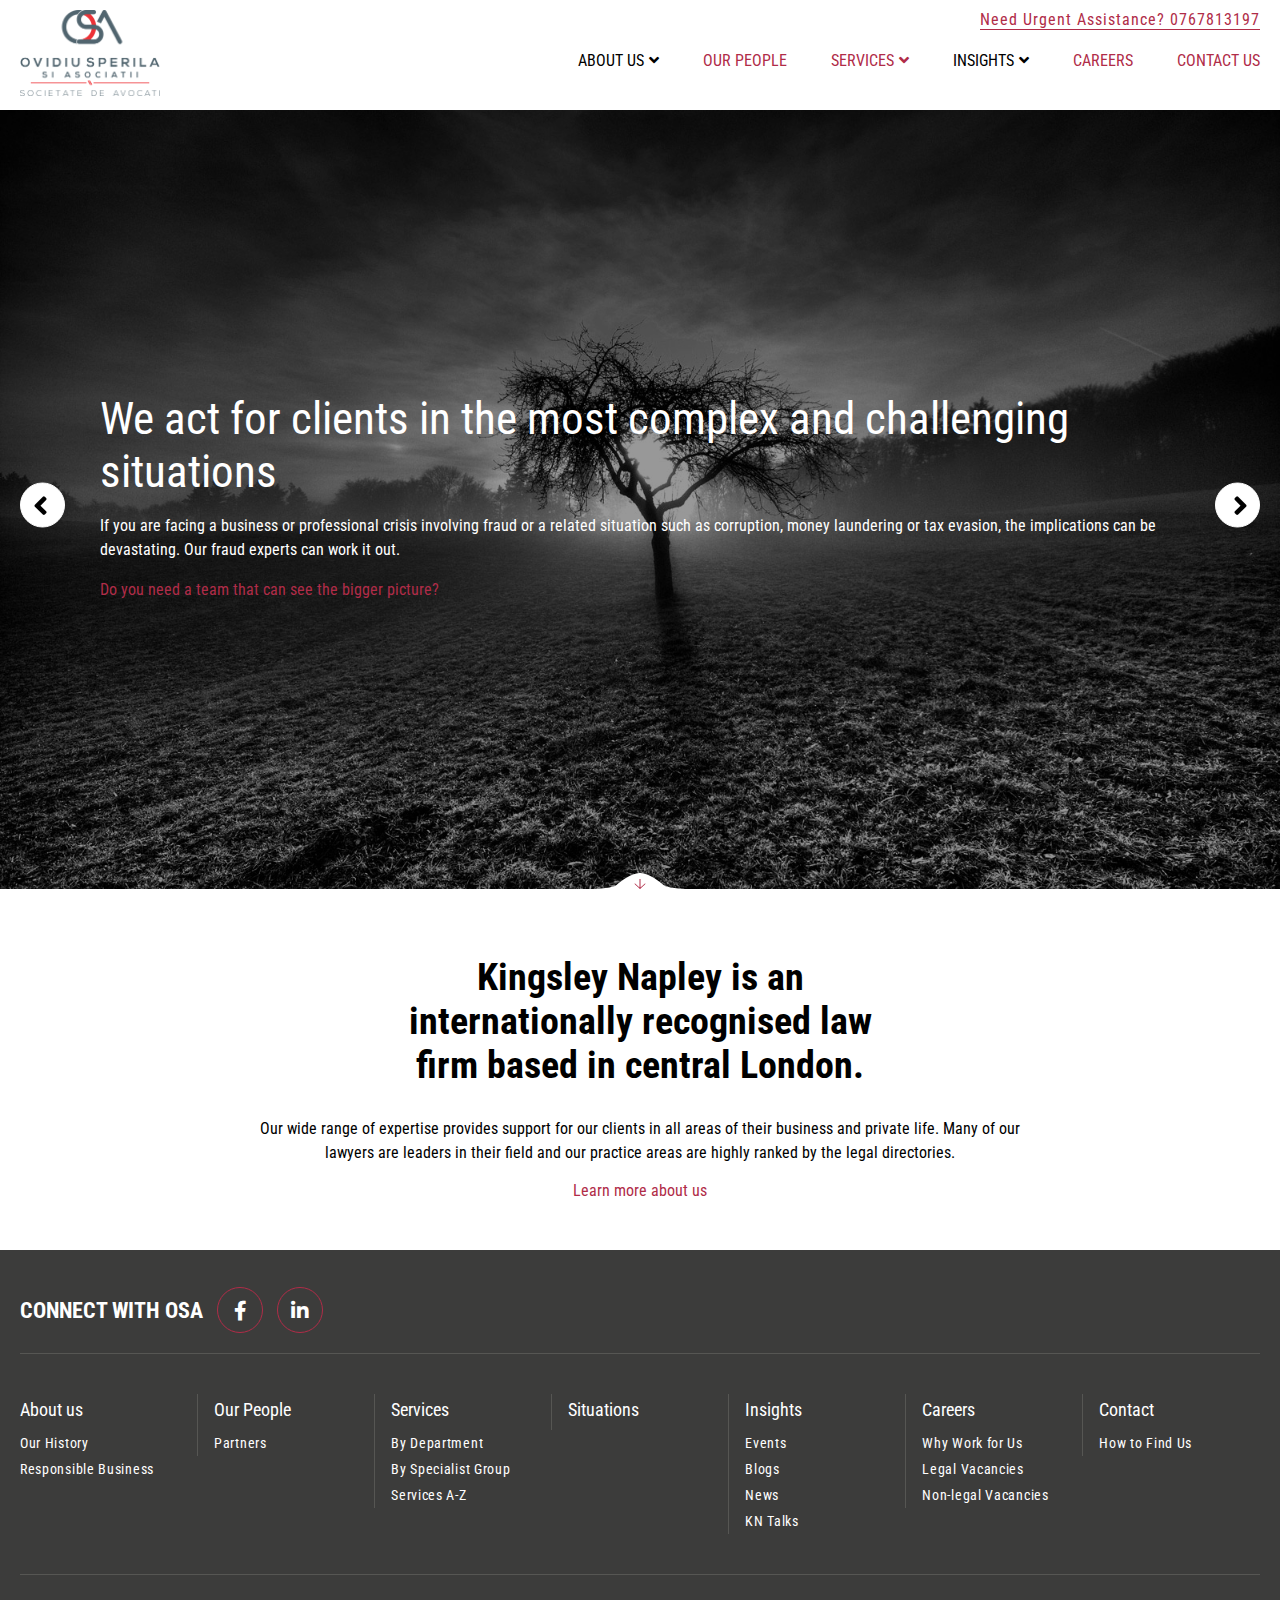
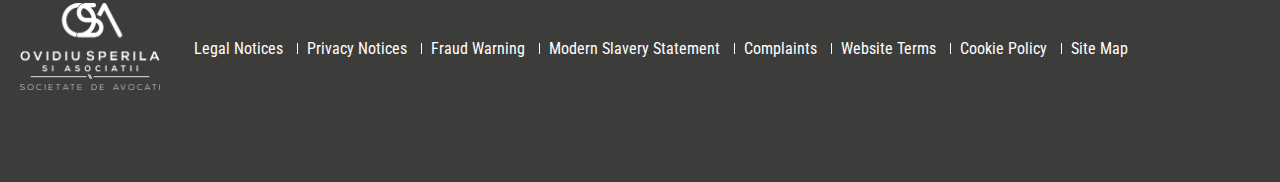
<file: index.html>
<!DOCTYPE html>
<html lang="en">
<head>
    <meta charset="UTF-8">
    <meta name="viewport" content="width=device-width, initial-scale=1.0">
    <title>Home</title>
    <link rel="preconnect" href="https://fonts.gstatic.com">
    <link href="https://fonts.googleapis.com/css2?family=Roboto+Condensed:ital,wght@0,300;0,400;0,700;1,300;1,400;1,700&display=swap" rel="stylesheet">
    <link rel="stylesheet" href="assets/css/all.css" type="text/css">
    <link rel="stylesheet" href="assets/css/slick.css" type="text/css">
    <link rel="stylesheet" href="assets/css/bootstrap-grid.css" type="text/css">
    <link rel="stylesheet" href="assets/css/main.css" type="text/css">
</head>
<body>
    <script type="text/javascript" src="assets/javascript/header.js"></script>
    <div class="slider slider--home">
        <div class="slider_wrap">
            <div class="slider_item" style="background-image:url('assets/images/bg-img-1.jpg')">
                <div class="slider_content">
                    <div class="slider_content-wrap">
                        <h1>We act for clients in the most complex and challenging situations</h1>
                        <p class="subtitle">If you are facing a business or professional crisis involving fraud or a related situation such as corruption, money laundering or tax evasion, the implications can be devastating. Our fraud experts can work it out.</p>														
                        <p class="more"><a href="/services/situation/fraud">Do you need a team that can see the bigger picture?</a></p>
                    </div>						
                </div>
            </div>
            <div class="slider_item" style="background-image:url('assets/images/bg-img-3.jpg')">
                <div class="slider_content">
                    <div class="slider_content-wrap">
                        <h1>"Courageous and imaginative"</h1>
                        <p class="subtitle">Our wide range of expertise means that we can provide support for our clients in all areas of their business and private life. Many of our lawyers are leaders in their field and our practice areas are highly ranked by the legal directories.</p>														
                        <p class="more"><a href="#">Find out how we can help</a></p>
                    </div>						
                </div>
            </div>
        </div>
        <a href="#" class="whitebar">
            <div class="svg svg-header-lip"><svg xmlns="http://www.w3.org/2000/svg" xmlns:xlink="http://www.w3.org/1999/xlink" preserveAspectRatio="xMidYMid" width="93" height="16" viewBox="0 0 93 16">
                <path d="M47.000,16.000 L47.000,16.000 L46.500,16.000 L46.000,16.000 L46.000,16.000 L-0.000,16.000 L-0.000,16.000 C-0.000,16.000 19.155,15.373 23.000,12.000 C26.845,8.627 37.752,-0.000 46.000,-0.000 C46.174,-0.000 46.339,0.010 46.500,0.024 C46.661,0.010 46.826,-0.000 47.000,-0.000 C55.248,-0.000 66.155,8.627 70.000,12.000 C73.845,15.373 93.000,16.000 93.000,16.000 L93.000,16.000 L47.000,16.000 Z" class="cls-1"></path>
                </svg>
                </div>
                            <div class="svg svg-banner-rolldown-arrow"><svg xmlns="http://www.w3.org/2000/svg" xmlns:xlink="http://www.w3.org/1999/xlink" preserveAspectRatio="xMidYMid" width="11" height="10" viewBox="0 0 11 10">
                <defs>
                    <style>
                    .cls-1 {
                        fill: #00659f;
                        fill-rule: evenodd;
                    }
                    </style>
                </defs>
                <path d="M11.005,3.994 L11.000,5.000 L6.000,9.547 L6.000,10.000 L5.000,10.000 L5.000,9.541 L-0.000,5.000 L-0.000,3.994 L5.000,8.396 L5.000,-0.000 L6.000,-0.000 L6.000,8.401 L11.005,3.994 Z" class="cls-1"></path>
                </svg>
            </div>
        </a>
    </div>
    <div id="content">
        <div class="container container--content">
            <div class="intro text-center module module--first">
                <h2>Kingsley Napley is an<span class="br"><br></span>
                    internationally recognised law<span class="br"><br></span>
                    firm based in central London.</h2>
                <p>Our wide range of expertise provides support for our clients in all areas of their business and private life. Many of our lawyers are leaders in their field and our practice areas are highly ranked by the legal directories.</p>
                <div class=ïntro_button>
                    <a class="button" href="/about-us">Learn more about us</a>
                </div>
            </div>
        </div>
    </div>
    
    <script type="text/javascript" src="assets/javascript/footer.js"></script>
    <script src="https://code.jquery.com/jquery-3.5.1.min.js" integrity="sha256-9/aliU8dGd2tb6OSsuzixeV4y/faTqgFtohetphbbj0="
  crossorigin="anonymous"></script>
    <script type="text/javascript" src="assets/javascript/slick.min.js"></script>
    <script type="text/javascript" src="assets/javascript/main.js"></script>
    <script type="text/javascript" charset="utf-8">
         $('.slider_wrap').slick({
            slidesToShow: 1,
            slidesToScroll: 1,
            autoplay: false,
            arrows: true
        });
    </script>  
</body>
</html>
</file>
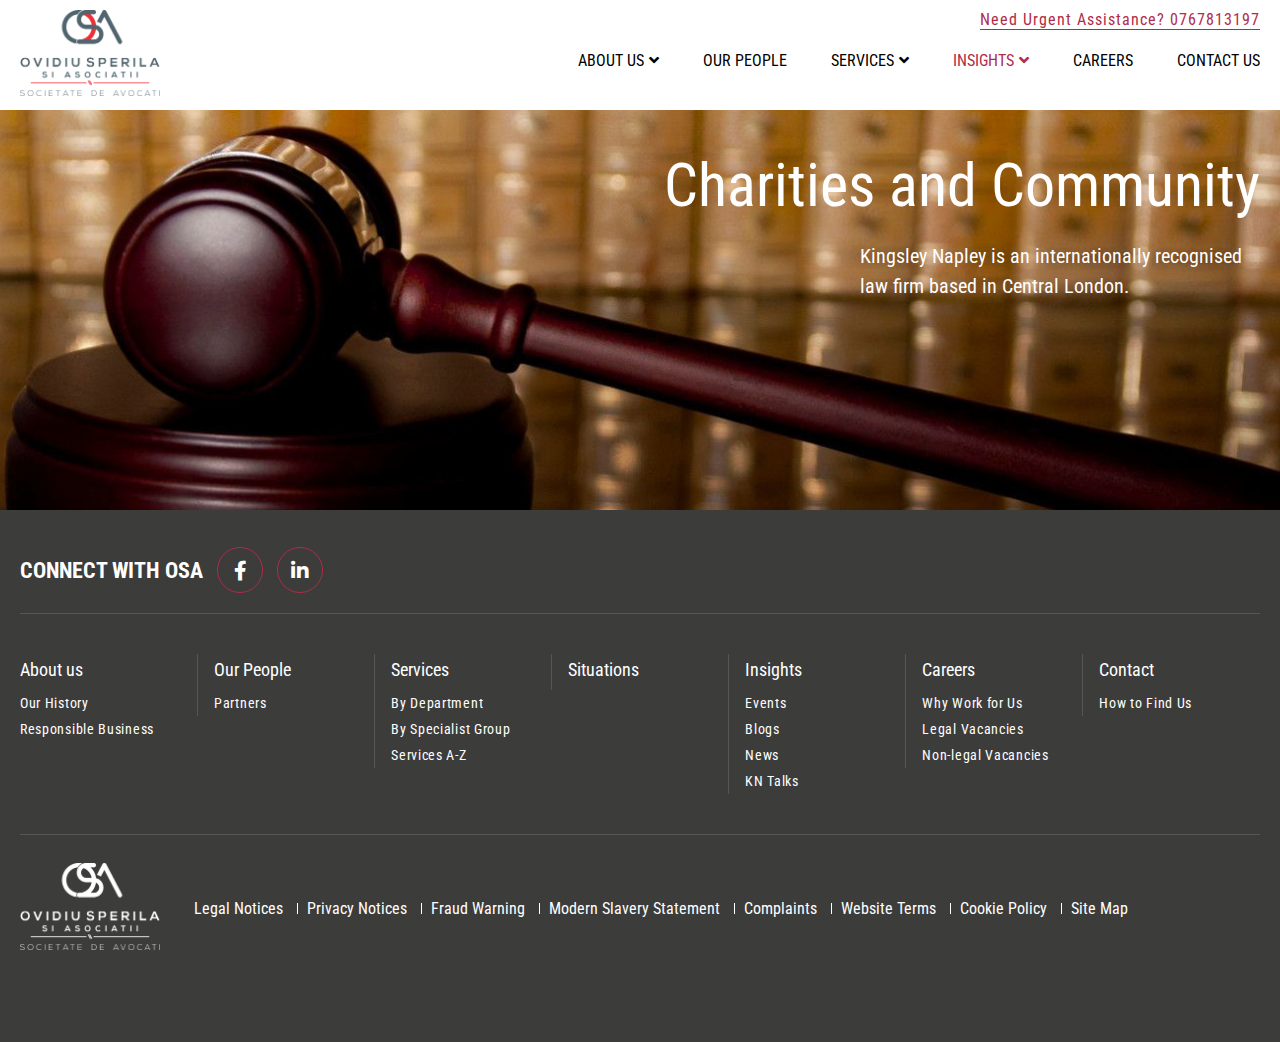
<file: charities-and-community.html>
<!DOCTYPE html>
<html lang="en">
    <head>
        <meta charset="UTF-8">
        <meta name="viewport" content="width=device-width, initial-scale=1.0">
        <title>Our Story</title>
        <link rel="preconnect" href="https://fonts.gstatic.com">
        <link href="https://fonts.googleapis.com/css2?family=Roboto+Condensed:ital,wght@0,300;0,400;0,700;1,300;1,400;1,700&display=swap" rel="stylesheet">
        <link rel="stylesheet" href="assets/css/all.css" type="text/css">
        <link rel="stylesheet" href="assets/css/slick.css" type="text/css">
        <link rel="stylesheet" href="assets/css/bootstrap-grid.css" type="text/css">
        <link rel="stylesheet" href="assets/css/main.css" type="text/css">
    </head>
<body>
    <script type="text/javascript" src="assets/javascript/header.js"></script>
    <div id="banner" class="banner-our-story">
        <div class="container banner--content">
            <div class="page-title">
                <h1>Charities and Community</h1>
                <p>Kingsley Napley is an internationally recognised law firm based in Central London.</p>
            </div>
        </div>
    </div>
    <script type="text/javascript" src="assets/javascript/footer.js"></script>
    <script src="https://code.jquery.com/jquery-3.5.1.min.js" integrity="sha256-9/aliU8dGd2tb6OSsuzixeV4y/faTqgFtohetphbbj0="
    crossorigin="anonymous"></script>
    <script type="text/javascript" src="assets/javascript/slick.min.js"></script>
    <script type="text/javascript" src="assets/javascript/main.js"></script>
</body>
</html>
</file>
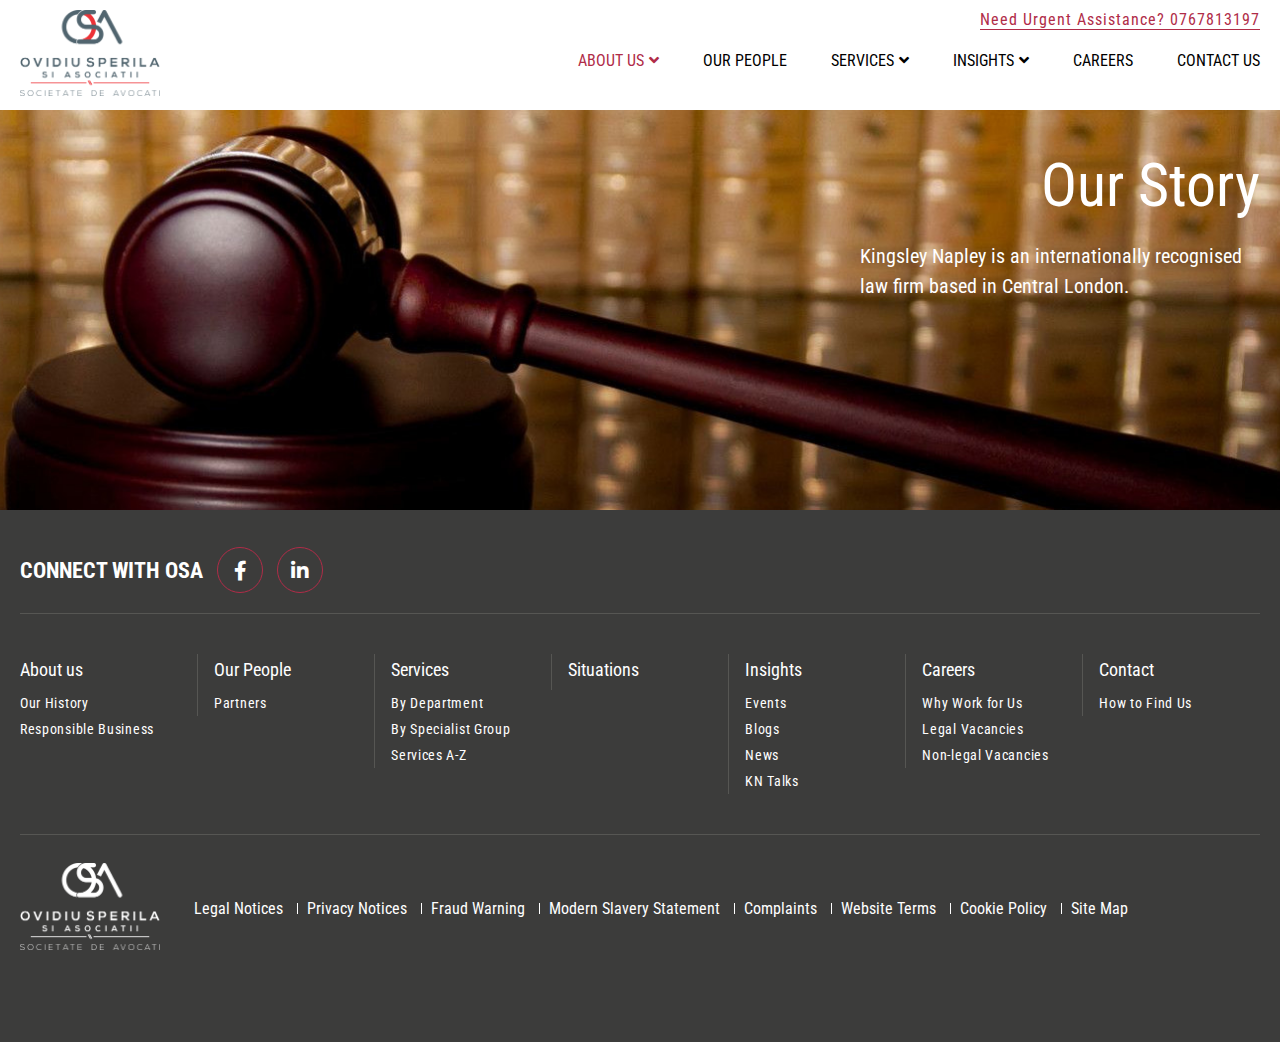
<file: our-story.html>
<!DOCTYPE html>
<html lang="en">
    <head>
        <meta charset="UTF-8">
        <meta name="viewport" content="width=device-width, initial-scale=1.0">
        <title>Our Story</title>
        <link rel="preconnect" href="https://fonts.gstatic.com">
        <link href="https://fonts.googleapis.com/css2?family=Roboto+Condensed:ital,wght@0,300;0,400;0,700;1,300;1,400;1,700&display=swap" rel="stylesheet">
        <link rel="stylesheet" href="assets/css/all.css" type="text/css">
        <link rel="stylesheet" href="assets/css/slick.css" type="text/css">
        <link rel="stylesheet" href="assets/css/bootstrap-grid.css" type="text/css">
        <link rel="stylesheet" href="assets/css/main.css" type="text/css">
    </head>
<body>
    <script type="text/javascript" src="assets/javascript/header.js"></script>
    <div id="banner" class="banner-our-story">
        <div class="container banner--content">
            <div class="page-title">
                <h1>Our Story</h1>
                <p>Kingsley Napley is an internationally recognised law firm based in Central London.</p>
            </div>
        </div>
    </div>
    <script type="text/javascript" src="assets/javascript/footer.js"></script>
    <script src="https://code.jquery.com/jquery-3.5.1.min.js" integrity="sha256-9/aliU8dGd2tb6OSsuzixeV4y/faTqgFtohetphbbj0="
    crossorigin="anonymous"></script>
    <script type="text/javascript" src="assets/javascript/slick.min.js"></script>
    <script type="text/javascript" src="assets/javascript/main.js"></script>
</body>
</html>
</file>
<file: assets/css/main.css>
/*==================================
 ------------ RESET CSS -----------
==================================*/
html,
body,
applet,
object,
iframe,
h1,
h2,
h3,
h4,
h5,
h6,
blockquote,
pre,
abbr,
acronym,
address,
big,
cite,
code,
del,
dfn,
img,
ins,
kbd,
q,
s,
samp,
small,
strike,
strong,
sub,
sup,
tt,
var,
center,
dl,
dt,
dd,
fieldset,
form,
label,
legend,
table,
caption,
tbody,
tfoot,
thead,
tr,
th,
td,
article,
aside,
canvas,
details,
embed,
figure,
figcaption,
footer,
header,
hgroup,
menu,
nav,
output,
ruby,
section,
summary,
time,
mark,
audio,
video {
    margin: 0;
    padding: 0;
    border: 0;
    font-size: 100%;
    font: inherit;
    vertical-align: baseline;
}
/* HTML5 display-role reset for older browsers */
article,
aside,
details,
figcaption,
figure,
footer,
header,
hgroup,
menu,
nav,
section {
    display: block;
}
html {
    box-sizing: border-box;
}
*,
*:before,
*:after {
    box-sizing: inherit;
}
html {
    font-size: 10px;
}
nav ol,
nav ul:not(.list),
.list--reset ol,
.list--reset ul:not(.list) {
    margin: 0;
    padding: 0;
    list-style: none;
}
blockquote,
q {
    quotes: none;
}
blockquote:before,
blockquote:after,
q:before,
q:after {
    content: '';
    content: none;
}
table {
    border-collapse: collapse;
    border-spacing: 0;
}
strong {
    font-weight: 700;
}
em {
    font-style: italic;
}
sub,
sup {
    font-size: 75%;
    line-height: 0;
}
sub {
    vertical-align: sub;
}
sup {
    vertical-align: super;
}
small {
    font-size: 70%;
    line-height: normal;
}
select:empty {
    display: none;
}
*::-webkit-input-placeholder {
    color: inherit;
    opacity: 1;
}
*::-moz-placeholder {
    color: inherit;
    opacity: 1;
}
*:-ms-input-placeholder {
    color: inherit;
    opacity: 1;
}


body {
    font-family: 'Roboto Condensed', sans-serif;
    font-size:16px;
    overflow-x:hidden;
    color:#000;
}
h1 {
    font-size:45px;
}
h2 {
    font-size:38px;
    font-weight:700;
    margin-bottom:30px;
}
@media only screen and (max-width: 767px) { 
    h1 {
        font-size:35px;
    }
}
a {
    color:#b02c48;
    text-decoration:none;
}
p {
    line-height: 1.5;
}
.text-center {
    text-align:center;
}

.sr-only {
    position: absolute !important;
    width: 1px !important;
    height: 1px !important;
    padding: 0 !important;
    margin: -1px !important;
    overflow: hidden !important;
    clip: rect(0, 0, 0, 0) !important;
    border: 0 !important; 
}

.module {
    padding:50px 0;
}
.module--first {
    padding-top:0;
}

#header {
    padding: 10px 0;
    position: relative;
    background: #fff;
    z-index: 2;
}
.container {
    max-width: 1280px;
    margin-left: auto;
    margin-right: auto;
    padding-left: 20px;
    padding-right: 20px;
}
#header .row {
    position:relative;
}
#header .header_right {
    text-align:right;
}
#header .header_right .phone a {
    letter-spacing: 1px;
    border-bottom: 1px solid;
}
.logo {
    position: relative;
    z-index: 2;
}
.logo img {
    width:140px;
}
.js--menu-open .row:before {
    content:"";
    background-color:#DBDCDF;
    position:absolute;
    left:0;
    right:0;
    bottom:0;
    height:1px;
}
.menu a {
    color:#000;
    text-decoration:none;
    padding: 22px 0;
    display: block;
    text-transform: uppercase;
    position:relative;
}
.menu li.has-children > a:after {
    content: "\f107";
    font-family: 'Font Awesome 5 Free';
    font-weight: 800;
    margin-left: 5px;
}
.menu li.has-children.js--active > a:after  {
    content: "\f106"; 
}
.menu a:hover {
    color: #b02c48;
}
.menu .level1 > li {
    display:inline-block;
    position:relative;
    margin-left:40px;
}
.menu .level1 > li.js--expanded > a {
    color: #b02c48;
}
.menu .level2 {
    position:absolute;
    opacity: 0;
    visibility: hidden;
    transition: all 700ms linear 0.1s;
    top:-500px;
    background-color: #fff;
    z-index: 1;
    width: 230px;
    text-align: left;
}
.menu .level1 > li.js--active .level2 {
    visibility: visible;
    opacity: 1;
    top: 64px;
}
.menu .level2 a {
    padding:10px 0;
    text-transform: none;
}
.menu .level2:before,
.menu .level2:after {
    content:"";
    background-color:#fff;
    position:absolute;
    top:0;
    bottom:0;
}
.menu .level2:before {
    left: -10000px;
    right: 0;
    z-index: -1;
}
.menu .level2:after {
    right: -10000px;
    left: 0;
    z-index: -1;
}
.menu .level2.js--visible {
    opacity: 1;
    visibility: visible;
    top:100%;
}
.contentholder-menu {
    position:absolute;
    opacity: 0;
    visibility: hidden;
    transition: all 500ms linear 0.1s;
    top:-500px;
    background-color: #fff;
    z-index: 1;
    text-align: left;
    width:100%;
    padding-bottom: 20px;
}
.contentholder-menu.js--visible {
    opacity: 1;
    visibility: visible;
    top:110px;
}
.contentholder-menu .level2 {
    width: 230px;
    position:relative;
}
.contentholder-menu.list--reset ul.level2 {
    padding-top:10px;
}
.contentholder-menu .level2:before {
    content: '';
    border: 1px solid #ddd;
    border-width: 0 1px 1px 0;
    padding: 5px;
    transform: rotate(225deg);
    -webkit-transform: rotate(225deg);
    position: absolute;
    left: 15px;
    top: -7px;
    z-index: 1;
    background-color:#fff;
}
.contentholder-menu .level2 a {
    padding:10px 0;
    color:#000;
    text-decoration:none;
    display: block;
}
.contentholder-menu .level2 a:hover {
    color: #b02c48;
}
.contentholder-menu .level2 li.js--active a {
    color: #b02c48;
}
.contentholder-menu .inside {
   border-top:1px solid #ddd;
   margin-top: 10px;
}


.slider_wrap {
    height:100%;
}
.slider_content {
    color:#fff;
    max-width: 1280px;
    padding: 0 20px;
    margin:0 auto;
    height: 100%;
    display: flex;
    justify-content: center;
    align-items: center;
    position:relative;
}
.slider--home {
    position:relative;
    height: calc(100vh - 110px);
}
.slider--home .slick-next:before {
    padding-left: 5px;
}
.slider--home .slick-prev:before {
    padding-right: 5px;
}
.slider--home .slick-arrow:before {
    transition: all .3s ease;
}
.slider--home .slick-arrow:hover:before {
    background-color: #b02c48;
    border: 1px solid  #b02c48;
    color:#fff;
}
.slider--home .slick-list,
.slider--home .slick-track {
    height:100%;
}
.slider--home .slider_item {
    background-size:cover;
    background-repeat:no-repeat;
    background-position:center center;
    position:relative;
}
.slider--home .slider_item:before {
    content: "";
    background-color: rgba(0,0,0,0.4);
    position: absolute;
    top: 0;
    bottom: 0;
    left: 0;
    right: 0;
}
.slider--home .slick-prev {
    left:20px;
}
.slider--home .slick-next {
    right:20px;
}
.slider--home .whitebar {
    display: block;
    border-bottom: none;
    height: 11px;
    background: #fff;
    position: absolute;
    bottom: 0;
    left: 0;
    right: 0;
    z-index: 4;
}
.slider--home .whitebar .svg-header-lip {
    position: absolute;
    bottom: 19px;
    left: 50%;
}
.slider--home svg .cls-1 {
    fill: #fff;
}
.slider--home .whitebar .svg-banner-rolldown-arrow {
    position: absolute;
    top: auto;
    bottom: 11px;
    left: 50%;
}
.svg svg {
    position: absolute;
    left: 50%;
    top: 50%;
    -ms-transform: translate(-50%,-50%);
    -webkit-transform: translate(-50%,-50%);
    transform: translate(-50%,-50%);
}
.slider--home .whitebar .svg-banner-rolldown-arrow svg {
    -ms-transform: translate(-50%,0);
    -webkit-transform: translate(-50%,0);
    transform: translate(-50%,0);
    top: auto;
    bottom: 0;
}
.slider--home .whitebar .svg-banner-rolldown-arrow svg .cls-1 {
    fill: #b02c48;
}

#content {
    padding-top:55px;
}
.intro {
    max-width: 800px;
    margin: 0 auto;
}

.container-mobilemenu,
.menu-toggle {
    display:none;
}
@media only screen and (max-width: 1280px) {
    .slider_content-wrap {
        padding: 0 80px;
    }
}
@media only screen and (max-width: 1024px) {
    #header {
        padding:0;
    }
    #header .container {
        padding-right:10px;
    }
    .header_right {
        display:none;
    }
    .menu-toggle {
        display:inline-block;
        padding:0;
    }
    .mobileheaderbutton--menu .svg-mobile-close-menu-icon {
        display:none;
    }
    .logo {
        width:50%;
        line-height:0;
        padding:10px 0 10px 10px;
    }
    .logo a {
        display: inline-block;
        line-height: 0;
    }
    .logo img {
        width: 110px;
    }
    a.mobileheaderbutton {
        position: relative;
        text-transform: uppercase;
        font-size: 10px;
        line-height: 10px;
        float: right;
        display: block;
        height: 88px;
        width: 56px;
        border-bottom-width: 0;
        border-left: 1px solid #cfd0d4;
        color: #fff;
        font-weight: 700;
    }
    .mobileheaderbutton--menu .svg {
        position: absolute;
        left: 50%;
        top: 50%;
        -ms-transform: translate(-50%,-50%);
        -webkit-transform: translate(-50%,-50%);
        transform: translate(-50%,-50%);
    }
    .mobileheaderbutton--phone {
        background-color:#971833;
    }
    .abscenter {
        position: absolute;
        left: 50%;
        top: 50%;
        -ms-transform: translate(-50%,-50%);
        -webkit-transform: translate(-50%,-50%);
        transform: translate(-50%,-50%);
        text-align:center;
    }
    .mobileheaderbutton--phone div.abscenter {
        width: 56px;
    }
    .mobileheaderbutton--phone .svg {
        margin: 0 auto 6px;
        display: block;
        height: 5px;
    }
    .mobileheaderbutton--phone svg .cls-1 {
        fill: #fff;
    }
    .svg {
        display: block;
        text-indent: -1000em;
        background-position: left top;
        background-repeat: no-repeat;
        border-bottom: none;
        text-align: left;
        position: relative;
        display: inline-block;
        vertical-align: middle;
    }
    .container-mobilemenu {
        border-bottom: 1px solid #e7e7e7;
        background: #f1f1f1;
        padding:0 30px;
    }
    .container-mobilemenu .level1 > li {
        border-bottom: 1px solid #e1e1e1;
    }
    .container-mobilemenu .level1 > li:last-child {
        border-bottom:none;
    }
    .container-mobilemenu a {
        font-weight: 700;
        font-size: 16px;
        line-height: 18px;
        display: block;
        color: #3c3c3b;
        padding: 17px 0 13px;
    }
    .container-mobilemenu .level2 {
        display:none;
    }
    .container-mobilemenu li.has-children > a:after {
        content: "\f107";
        font-family: 'Font Awesome 5 Free';
        font-weight: 800;
        margin-left: 10px;
        display: inline-block;
        vertical-align: middle;
    }
    .container-mobilemenu li.js--open > a:after {
        content: "\f106";
    }
    .container-mobilemenu .level2 li {
        border-bottom: 1px solid #e1e1e1;
    }
    .container-mobilemenu .level2 li:first-child {
        border-top: 1px solid #e1e1e1;
    }
    .container-mobilemenu .level2 a {
        color: #b02c48;
        padding-left: 8px;
    }
    .mobileheaderbutton--menu.js--active .svg-mobile-menu-icon {
        display:none;
    }
    .mobileheaderbutton--menu.js--active .svg-mobile-close-menu-icon {
        display:block;
    }
    .slider--home {
        height:500px;
    }
}
@media only screen and (max-width: 767px) {
    .slider--home .slick-prev:before {
        padding-right: 0px;
    }
    .slider_content-wrap {
        padding: 0 45px;
    }
}
#footer {
    background-color: #3c3c3b;
    color:#fff;
    position:relative;
}
#footer .connect {
    padding-top:57px;
    padding-top:37px;
}
#footer .connect h2 {
    font-size: 22px;
    text-transform: uppercase;
    display: inline-block;
}
#footer .connect .logos a {
    color:#fff;
    display:inline-block;
    width:46px;
    height:46px;
    border:1px solid #b02c48;
    border-radius:100%;
    text-align: center;
    line-height: 46px;
    font-size: 20px;
    margin-left: 10px;
}
#footer .menus {
    border-top: 1px solid #565653;
    border-bottom: 1px solid #565653;
    padding: 40px 0;
    font-size:0;
}
#footer .menus .menu {
    display: inline-block;
    width: 14.28%;
    box-sizing: border-box;
    vertical-align: top;
    border-left: 1px solid #565653;
    padding-left: 16px;
    padding-right: 4px;
}
#footer .menus .menu:first-child {
    border-left: none;
    padding-left: 0;
}
#footer .menus .menu a {
    color:#fff;
    text-transform:none;
    font-weight: 400;
    padding: 5px 0;
    font-size: 14px;
    letter-spacing: 0.7px;
}
#footer .menus .menu a:hover {
    color: #b02c48;
}
#footer .menus .menu h2 {
    margin-bottom:5px;
}
#footer .menus .menu h2 a {
    font-size: 18px;
    letter-spacing: normal;
}
#footer .bottom {
    padding-top: 28px;
    padding-bottom: 88px;
}
#footer .othermenu li {
    display:inline-block;
    padding:0 10px;
    position:relative;
    line-height:1;
}
#footer .othermenu li:before {
    content:"";
    background-color:#fff;
    height:11px;
    width:1px;
    position:absolute;
    left:0;
    top:2px;
}
#footer .othermenu li:first-child:before {
    content:none;
}
#footer .logo {
    padding-right:20px;
}
#footer .logo,
#footer .othermenu {
    display:inline-block;
    vertical-align:middle;
}
#footer .othermenu li a {
    color:#fff;
}
#footer .othermenu li a:hover {
    color: #b02c48;
}
#backtotop {
    border-radius: 50%;
    -webkit-box-shadow: 0px 2px 11px 0px rgb(0 0 0 / 25%);
    -moz-box-shadow: 0px 2px 11px 0px rgba(0,0,0,0.25);
    box-shadow: 0px 2px 11px 0px rgb(0 0 0 / 25%);
    width: 44px;
    height: 44px;
    display: none;
    position: fixed;
    right: 30px;
    bottom: 30px;
    background: #fff;
    z-index: 1000;
    border: none;
}
#backtotop:hover {
    background:#b02c48;
}
#backtotop:hover .cls-1 {
    fill:#fff;
}
@media only screen and (max-width: 1024px) {
    #footer .logo {
        margin-bottom:20px;
    }
    #footer .logo, 
    #footer .othermenu {
        width: 100%;
        text-align: center;
    }
}
@media only screen and (max-width: 1023px) {
    #footer .menus .menu {
        width:33.33%;
        margin-bottom: 20px;
    }
    #footer .menus .menu:nth-child(4),
    #footer .menus .menu:nth-child(7) {
        border-left: none;
        padding-left: 0;
    }
}
@media only screen and (max-width: 767px) {
    #footer .menus {
        padding-bottom:0;
    }
    #footer .menus .menu {
        width:100%;
        text-align:center;
        border-left: none;
        padding-left: 0;
        border-bottom: 1px solid #565653;
        padding-bottom: 15px;
    }
    #footer .menus .menu:last-child {
        border-bottom:none;
    }
}

#banner {
    background-image:url("../images/banner.jpg");
    background-repeat:no-repeat;
    background-size:cover;
    background-position: center center;
    height:400px;
}
.page-title {
    text-align: right;
    color: #fff;
    padding-top: 40px;
}
.page-title h1 {
    font-size: 60px;
}
.page-title p {
    font-size: 20px;
    max-width: 400px;
    display: inline-block;
    text-align: left;
}
</file>
